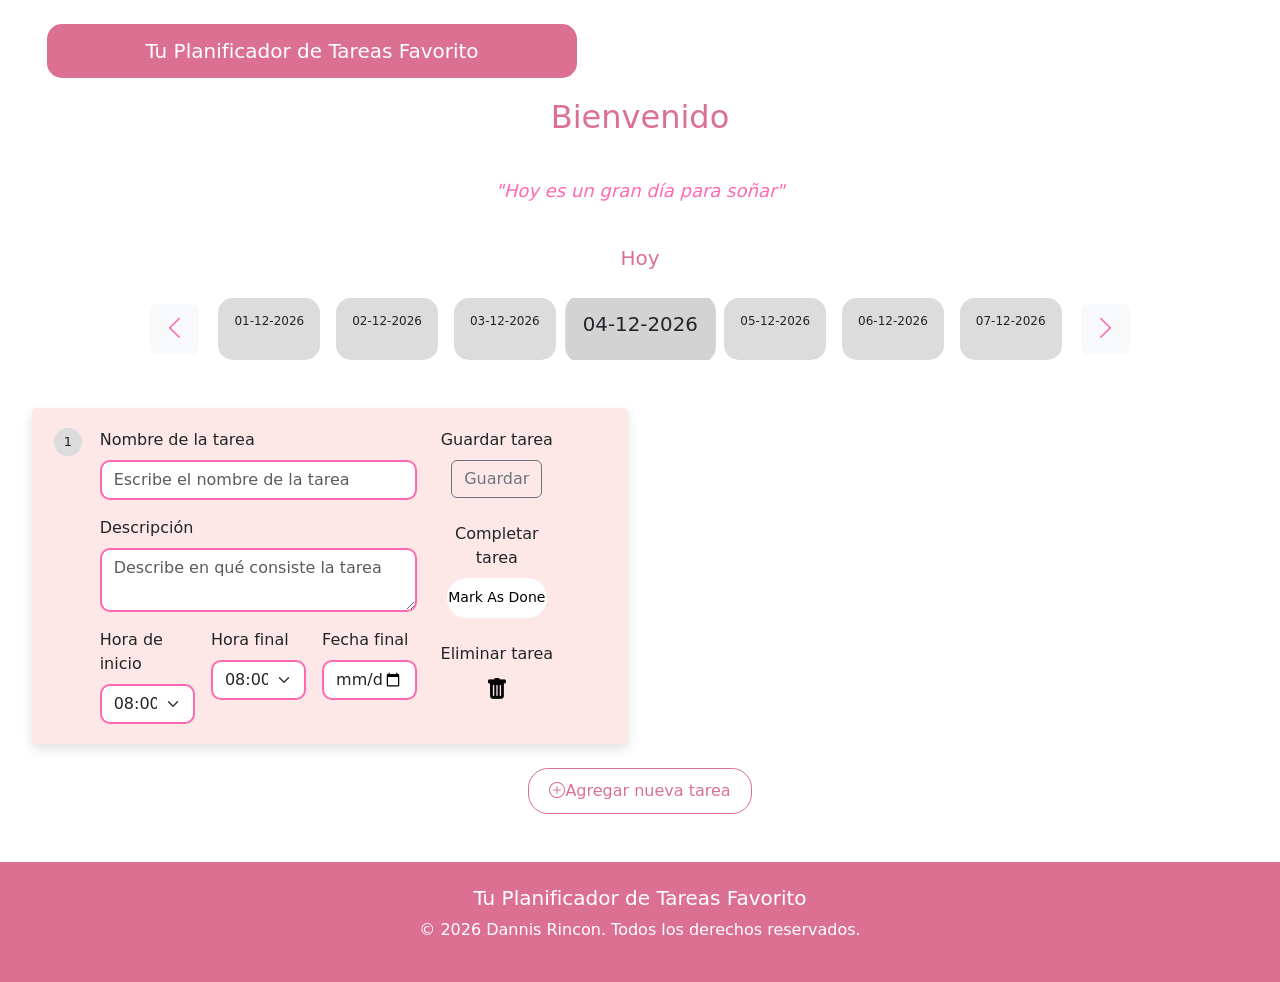
<file: index.html>
<!--revisar desde la linea 143, que es lo que está funcional, lo demás que esta comentado no esta funcional, se hicieron cambios-->
 

<!--DOCTYPE html>
<html lang="es">

<head>
    <meta charset="UTF-8">
    <meta name="viewport" content="width=device-width, initial-scale=1.0">
    <title>Planificador de Tareas</title>
    <link href="https://cdn.jsdelivr.net/npm/bootstrap@5.3.8/dist/css/bootstrap.min.css" rel="stylesheet">
    <link rel="stylesheet" href="https://cdn.jsdelivr.net/npm/bootstrap-icons@1.13.1/font/bootstrap-icons.min.css">
    <link rel="stylesheet" href="CSS/styles.css">
</head>

<body>
    <div class="container-fluid mt-4">
        <div class="tituloapp">
            <h2>Tu Planificador de Tareas Favorito</h2>
        </div>
        <div class="saludo">
            <h2 class="mb-4">Bienvenido</h2>
            <h3 class="mb-4">"Hoy es un gran día para soñar"</h3>
            <h5>Hoy</h5>
        </div>
        <div class="d-flex align-items-center justify-content-center gap-3">
            <button class=" btn btn-light me-3 flecha">◄</button>
            <div class="timeline">
                <div class="d-flex justify-content-center gap-3 overflow-auto flex-nowrap">
                    <div class="card p-3 text-center">
                        <h5 class="mb-2">27-julio-2026</h5>
                    </div>
                    <div class="card p-3 text-center">
                        <h5 class="mb-2">28-julio-2026</h5>
                    </div>
                    <div class="card p-3 text-center">
                        <h5 class="mb-2">29-julio-2026</h5>
                    </div>
                    <div class="card p-3 text-center">
                        <h5 class="mb-2">30-julio-2026</h5>
                    </div>
                    <div class="card p-3 text-center">
                        <h5 class="mb-2">31-julio-2026</h5>
                    </div>
                    <div class="card p-3 text-center">
                        <h5 class="mb-2">01-agosto-2026</h5>
                    </div>
                    <div class="card p-3 text-center">
                        <h5 class="mb-2">02-agosto-2026</h5>
                    </div>
                </div>
            </div>
            <button class="btn btn-light ms-3 flecha">►</button>
        </div>
        <div class="row mt-5 align-items-end">

    <div class="col-md-1">
        <label class="form-label">N°</label>
        <input type="text" class="form-control" value="1" readonly>
    </div>

    <div class="col-md-6">
        <label for="tarea" class="form-label">Nombre de la tarea</label>
        <input type="text" class="form-control" id="tarea" placeholder="Escribe el nombre de la tarea">
    </div>

    <div class="col-md-6">
        <label for="tarea" class="form-label">Descripción</label>
        <input type="text" class="form-control" id="tarea" placeholder="Describe en que consiste la tarea">
    </div>

    <div class="col-md-1">
        <label for="horainicial" class="form-label">Hora de inicio</label>
        <select class="form-select" id="horainicial">
            <option>08:00</option>
            <option>09:00</option>
            <option>10:00</option>
            <option>11:00</option>
            <option>12:00</option>
            <option>13:00</option>
            <option>14:00</option>
            <option>15:00</option>
            <option>16:00</option>
            <option>17:00</option>
            <option>18:00</option>
            <option>19:00</option>
            <option>20:00</option>
        </select>
    </div>

    <div class="col-md-1">
        <label for="horafinal" class="form-label">Hora final</label>
        <select class="form-select" id="horafinal">
            <option>08:00</option>
            <option>09:00</option>
            <option>10:00</option>
            <option>11:00</option>
            <option>12:00</option>
            <option>13:00</option>
            <option>14:00</option>
            <option>15:00</option>
            <option>16:00</option>
            <option>17:00</option>
            <option>18:00</option>
            <option>19:00</option>
            <option>20:00</option>
        </select>
    </div>

    <div class="col-md-1 text-center">
        <label class="form-label">Completar</label>
        <button class="btn btn-outline-success w-100">
            <i class="bi bi-check-circle"></i>
        </button>
    </div>

    <div class="col-md-1 text-center">
        <label class="form-label">Eliminar</label>
        <button class="btn btn-outline-secondary w-100">
            <i class="bi bi-trash-fill"></i>
        </button>
    </div>

        <div class="col-md-1 text-center">
        <label class="form-label">Agregar nueva tarea</label>
        <button class="btn btn-agregar w-100">
            <i class="bi bi-plus-circle"></i>
        </button>
    </div>

</div>
!-- <footer class="text-white text-center p-4 mt-5">   <!- text-white  es texto blanco,   mt-5 es el espacio entre las tarjetas y el footer-->
    <!-- <h5>Tu Planificador de Tareas Favorito</h5>
    <p class>&copy; 2026 Dannis Rincon. Todos los derechos reservados.</p>   <!--&copy es de html (no de bootstrap ni css), -->
<!-- </footer>
    <script src="https://cdn.jsdelivr.net/npm/bootstrap@5.3.8/dist/js/bootstrap.bundle.min.js"></script>
</body>

</html-->



<!DOCTYPE html>
<html lang="es">

<head>
    <meta charset="UTF-8">
    <meta name="viewport" content="width=device-width, initial-scale=1.0">
    <title>Planificador de Tareas</title>
    <link href="https://cdn.jsdelivr.net/npm/bootstrap@5.3.8/dist/css/bootstrap.min.css" rel="stylesheet">
    <link rel="stylesheet" href="https://cdn.jsdelivr.net/npm/bootstrap-icons@1.13.1/font/bootstrap-icons.min.css">
    <link rel="stylesheet" href="CSS/styles.css">
</head>

<body>
    <div class="container-fluid mt-4">
        <div class="tituloapp">
            <h2>Tu Planificador de Tareas Favorito</h2>
        </div>

        <div class="saludo text-center">
            <h2 class="mb-4">Bienvenido</h2>
            <h3 class="mb-4">"Hoy es un gran día para soñar"</h3>
            <h5>Hoy</h5>
        </div>

        <div class="d-flex align-items-center justify-content-center gap-3">
            <button id="btnAnterior" class="btn btn-light flecha">   <!--boton flecha hacia la izquierda-->
                <i class="bi bi-chevron-left"></i>
            </button>

            <div class="timeline">
                <div id="fechas" class="d-flex justify-content-center gap-3 flex-nowrap"> <!-- mejor js coloque las fechas -->
                    <!--aqui js las colocará-->
                </div>
            </div>

            <button id="btnSiguiente" class="btn btn-light flecha">  <!--boton flecha hacia la derecha-->
                <i class="bi bi-chevron-right"></i>
            </button>
        </div>

<div id="mensajeAlerta" class="alert alert-danger d-none" role="alert">Por favor completa todos los campos obligatorios.
</div>
        <div id="contenedorTareas" class="row g-4 mt-4"> <!-- aqui van las tareas -->
        </div>

        <div class="text-center mt-4">   <!-- aqui el boton de agregar -->
            <button id="btnAgregar" class="btn btn-agregar">
                <i class="bi bi-plus-circle"></i>Agregar nueva tarea
            </button>
        </div>
    </div>

    <footer class="text-white text-center p-4 mt-5">
        <h5>Tu Planificador de Tareas Favorito</h5>
        <p>&copy; 2026 Dannis Rincon. Todos los derechos reservados.</p>
    </footer>

    <script src="https://cdn.jsdelivr.net/npm/bootstrap@5.3.8/dist/js/bootstrap.bundle.min.js"></script>
    <script src="js/taskManager.js"></script>
    <script src="js/index.js"></script>

</body>
</html>
</file>
<file: CSS/styles.css>
/* revisar desde la linea 55, que es lo que está funcional, lo demás que esta comentado no esta funcional, se hicieron cambios*/

/* .tituloapp {
    background-color: palevioletred;
    color: white;
    padding: 15px;
    border-radius: 15px;
    width: 530px;
    text-align: center;
    margin-left: 35px;
}

.saludo {
    color: palevioletred;
    font-weight: bold;
    text-align: center;
    padding: 20px;
}

.saludo h3 {
    font-style: italic;
    color: hotpink;
    padding: 20px;
}

.flecha {
    color: hotpink;
}

.form-control,
.form-select{
    border: 2px solid hotpink;
}


footer{
    background-color: palevioletred;
}

.btn-agregar{
    background-color: white;
    color: palevioletred;
    border: 1px solid palevioletred;
}

.btn-agregar:hover{
    background-color: palevioletred;
    border-color: palevioletred;
    color: white;
} */




*{
    margin: 0;         /*el margin es el espacio fuera de la credencial, elimina margenes automaticos del navegador*/
    padding: 0;         /* elimina espacios automaticos internos*/
    box-sizing: border-box;
}

.tituloapp {
    background-color: palevioletred;
    color: white;
    padding: 15px;
    border-radius: 15px;
    width: 530px;
    text-align: center;
    margin-left: 35px;
}

.tituloapp h2 {
    margin: 0;
    font-size: 20px;
}


.saludo {
    color: palevioletred;
    font-weight: bold;
    text-align: center;
    padding: 20px;
}

.saludo h2 {
    margin-bottom: 15px;
}

.saludo h3 {
    font-style: italic;
    color: hotpink;
    padding: 20px;
    font-size: 18px;
}


.flecha {
    color: hotpink;
    border: none;
    font-size: 25px;
}

.flecha:hover {
    color: palevioletred;
    background-color: #fff0f5;
}


.timeline {
    width: 850px;
    overflow: hidden;
}

.timeline .card {
    min-width: 100px;
    border: none;
    background-color: #dcdcdc;
    border-radius: 15px;
    text-align: center;
    cursor: pointer;
}

.timeline .card h5 {
    font-size: 12px;
    margin: 0;
}

.timeline .fecha-seleccionada {
    background-color: #d3d3d3;
    transform: scale(1.1);
}

.timeline .fecha-seleccionada h5 {
    font-size: 18px;
}

#contenedorTareas {
    padding-left: 20px;
    padding-right: 20px;
}

.tarjeta-tarea {
    background-color: #fde7e7;
    border-radius: 5px;
    padding: 20px;
    box-shadow: 0 5px 12px rgba(0, 0, 0, 0.12);
}

.numero-tarea {
    width: 28px;
    height: 28px;
    background-color: #dcdcdc;
    border-radius: 50%;
    display: flex;
    justify-content: center;
    align-items: center;
    font-size: 13px;
}

.form-control,
.form-select {
    border: 2px solid hotpink;
    border-radius: 10px;
}

.form-control:focus,
.form-select:focus {
    border-color: palevioletred;
    box-shadow: 0 0 5px rgba(255, 105, 180, 0.4);
}

.btn-completar {
    width: 100px;
    height: 40px;
    border-radius: 20px;
    background-color: white;
    color: black;
    border: none;
    font-size: 14px;
    display: flex;
    justify-content: center;
    align-items: center;
    margin: auto;
}

.btn-completar:hover {
    background-color: palevioletred;
    color: white;
}

.btn-eliminar {
    background-color: transparent;
    border: none;
    color: black;
    font-size: 22px;
}

.btn-eliminar:hover {
    color: palevioletred;
}


.tarjeta-tarea.completada {
    opacity: 0.6;
}

.tarjeta-tarea.completada input,
.tarjeta-tarea.completada select,
.completada .descripcion-tarea {
    text-decoration: line-through;
}

.btn-agregar {
    background-color: white;
    color: palevioletred;
    border: 1px solid palevioletred;
    border-radius: 20px;
    padding: 10px 20px;
}

.btn-agregar:hover {
    background-color: palevioletred;
    border-color: palevioletred;
    color: white;
}

footer {
    background-color: palevioletred;
}

.mensaje-error {
    color: #dc3545;
    font-size: 14px;
    margin-top: 5px;
}

#mensajeAlerta {
    width: 90%;
    margin: 20px auto;
    min-height: 45px;
}
</file>
